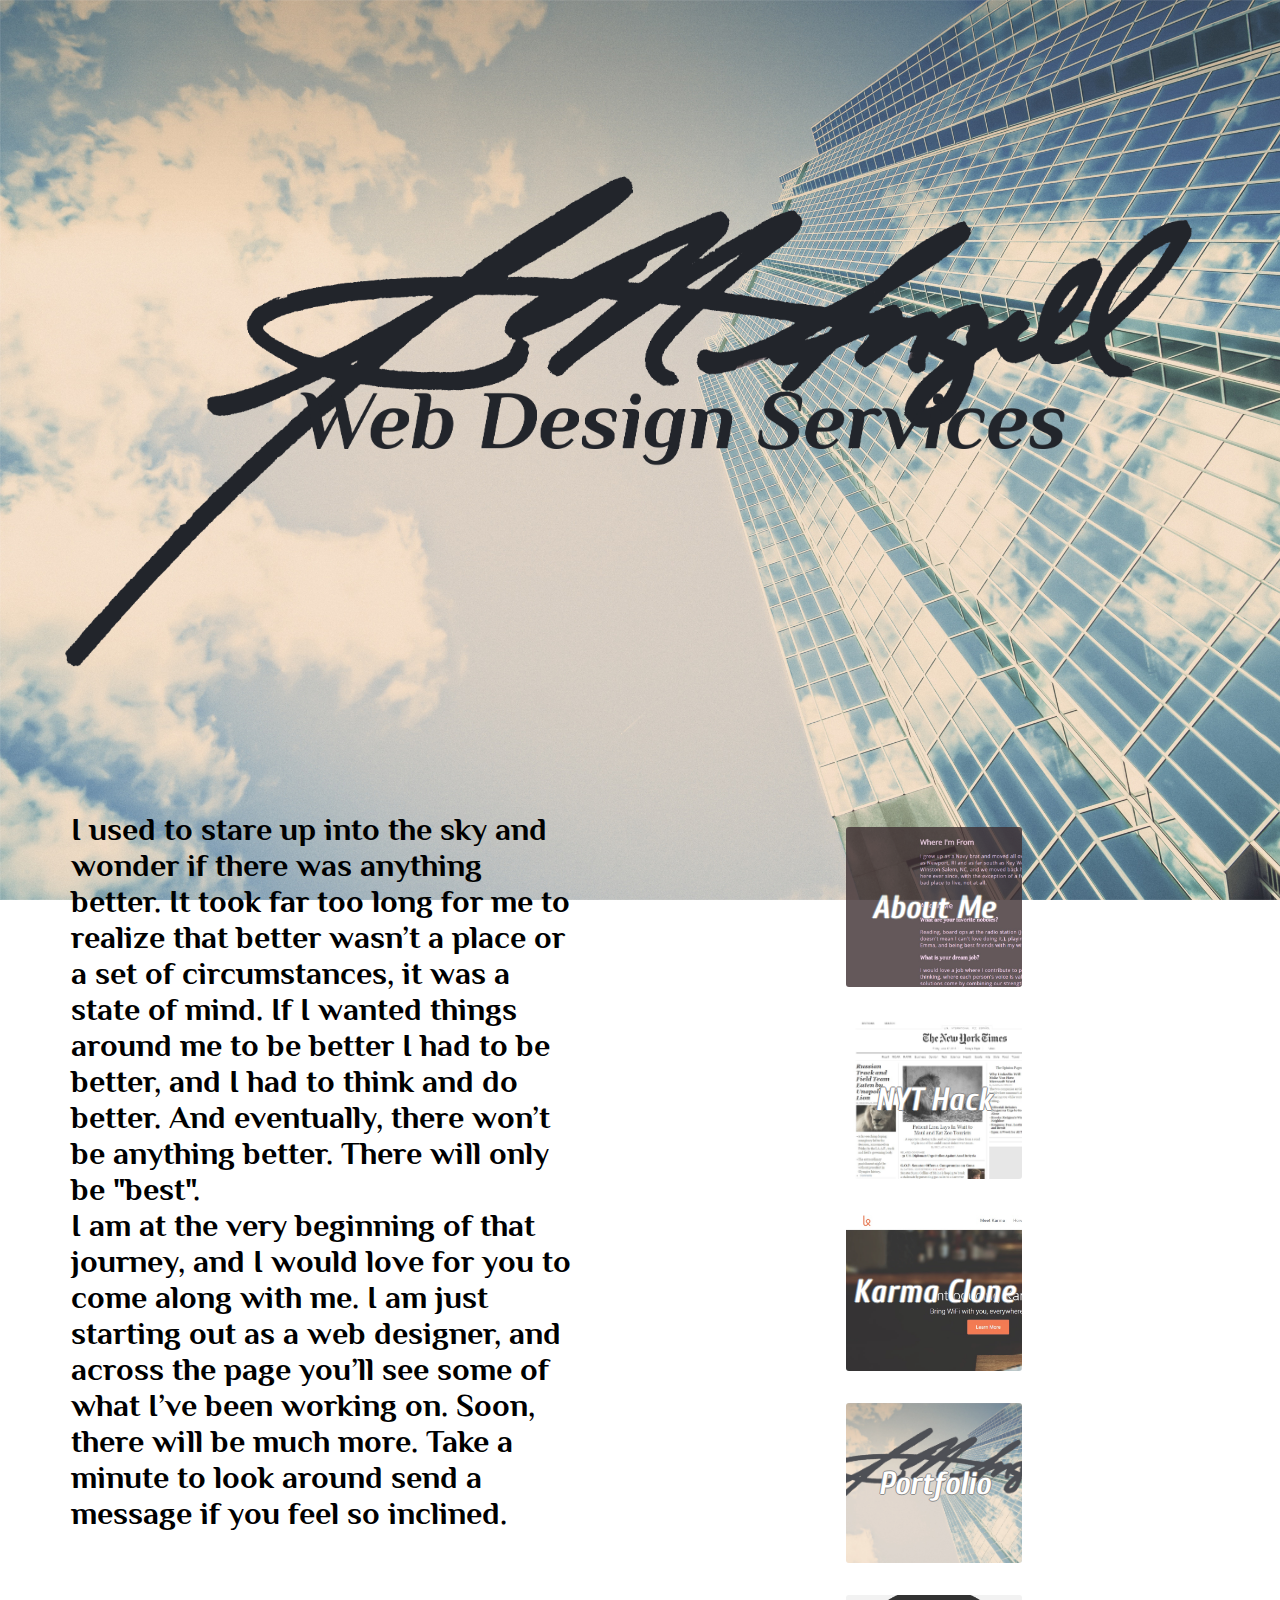
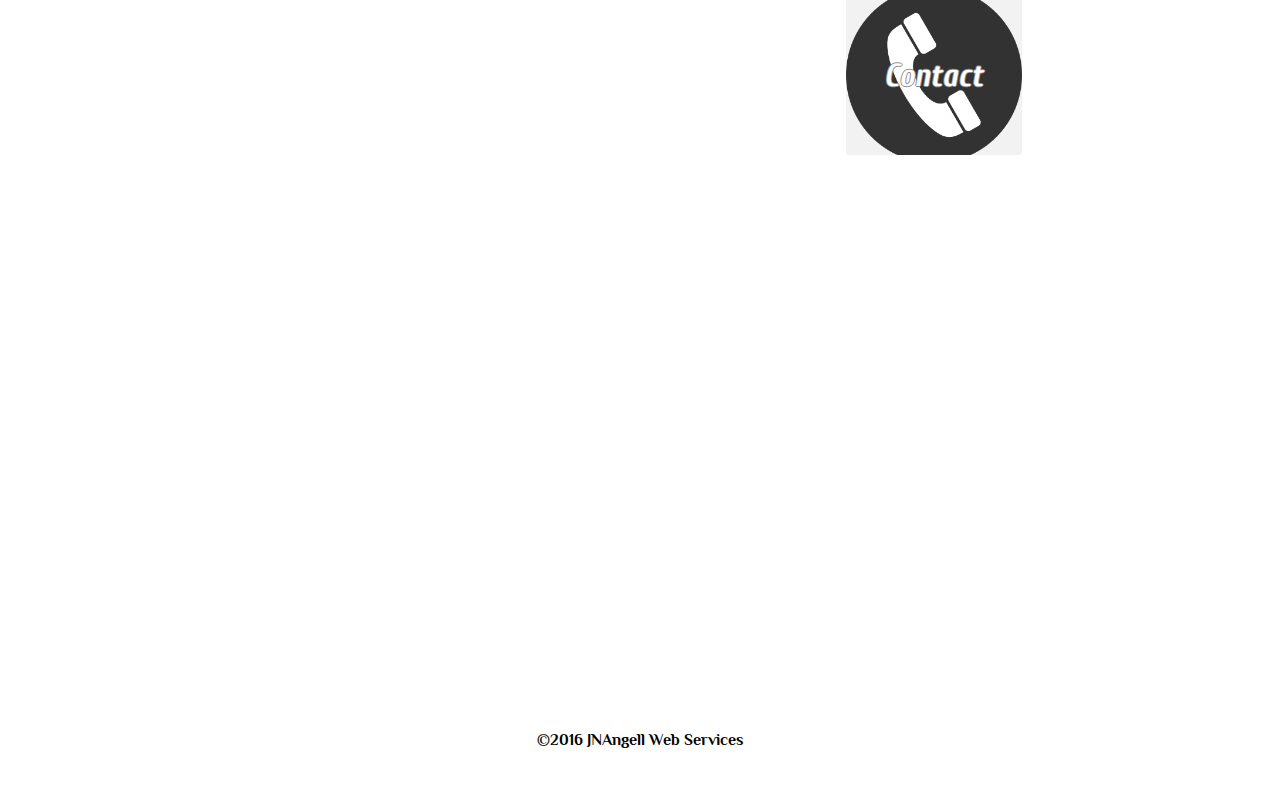
<file: index.html>
<!DOCTYPE html>
<html lang="en">

<head>
	<meta charset="UTF-8">
	<title>JNAngell Web Services</title>
	<link rel="stylesheet" type="text/css" href="style.css">
	<link href='https://fonts.googleapis.com/css?family=Philosopher:400,400italic,700,700italic|Cuprum:400,400italic,700,700italic' rel='stylesheet' type='text/css'>
</head>

<body>

    <header>
      <img src="sig-logo.png" height="100%" width="100%" alt="signature" />
    </header>	
  
    <section class="content">

        <p class="description">I used to stare up into the sky and wonder if there was anything better.  It took far too long for me to realize that better wasn’t a place or a set of circumstances, it was a state of mind.  If I wanted things around me to be better I had to be better, and I had to think and do better.  And eventually, there won’t be anything better.  There will only be "best".<br> I am at the very beginning of that journey, and I would love for you to come along with me.  I am just starting out as a web designer, and across the page you’ll see some of what I’ve been working on. Soon, there will be much more.  Take a minute to look around send a message if you feel so inclined.</p>

      <div class="links">
	    <button class="aboutme button-style"><a href="https://github.com/JohnnyEh/AboutMe/blob/master/aboutme.html">About Me</a></button>
	    <button class="nyt button-style"><a href="http://i.imgur.com/lhpGrvK.jpg">NYT Hack</a></button>
	    <button class="karma button-style"><a href="https://github.com/JohnnyEh/KarmaLanding/blob/master/KarmaLanding.html">Karma Clone</a></button>
	    <button class="portfolio button-style"><a href="https://github.com/JohnnyEh/johnathan-angell-portfolio/blob/master/index.html">Portfolio</a></button>
	    <button class="contact button-style"><a href="../johnathan-angell-portfolio/contact/contact.html">Contact</a></button>
      </div>

    </section>

    <footer>
      <p>&copy2016 JNAngell Web Services</p>
    </footer>
  
</body>

</html>
</file>
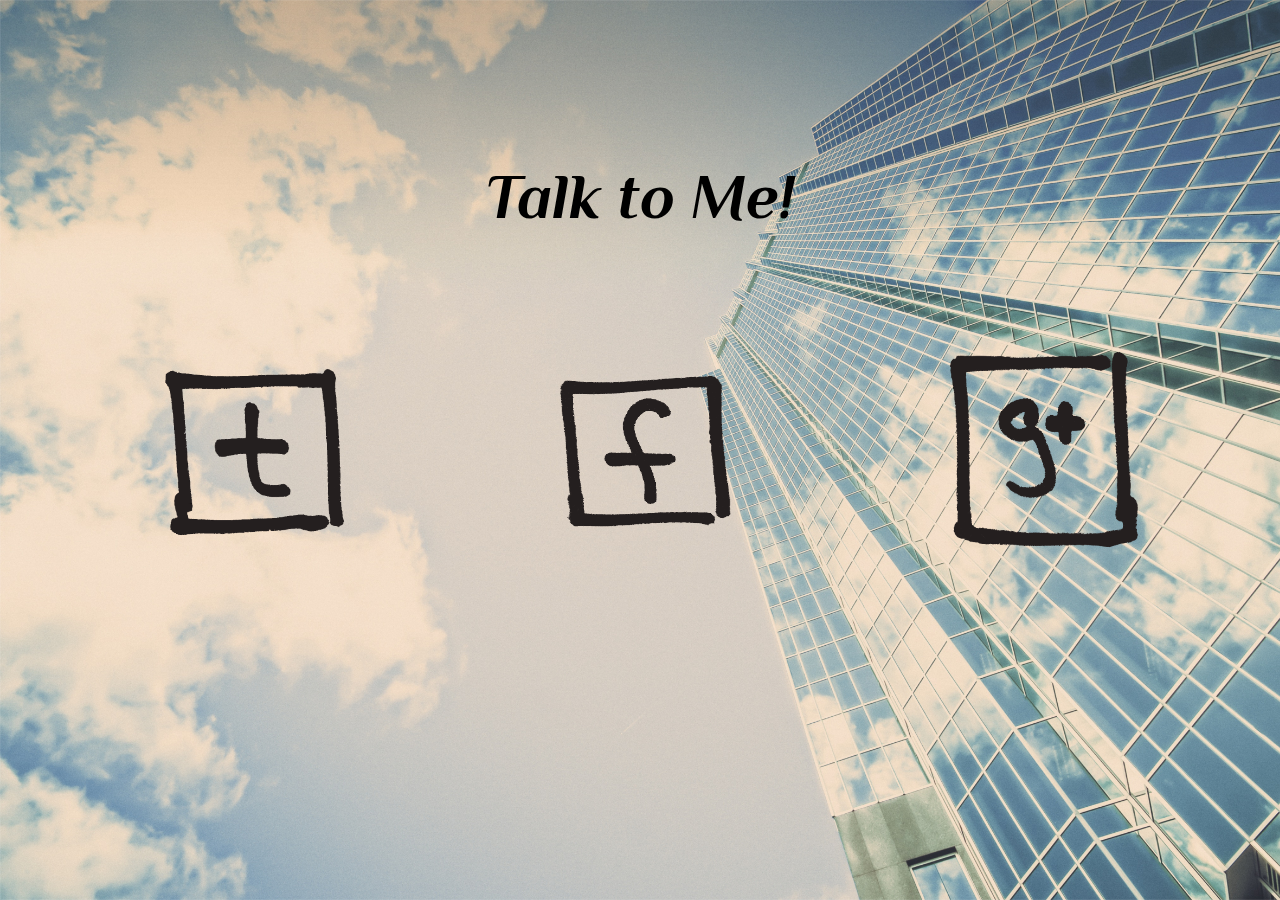
<file: contact/contact.html>
<!DOCTYPE html>
<html lang="en">
<head>
	<meta charset="UTF-8">
	<title>JNAngell Contact</title>
	<link rel="stylesheet" type="text/css" href="contact.css">
	<link href='https://fonts.googleapis.com/css?family=Philosopher:400,400italic,700,700italic|Cuprum:400,400italic,700,700italic' rel='stylesheet' type='text/css'>
</head>
<body>
	<h1>Talk to Me!</h1>
	<ul>
	  <li><a href="https://twitter.com/JohnnyNAngell">
	  <img src="twitter.png" alt="twitter" style="width:15rem;height:15rem;border:0"></a></li>
	  <li><a href="https://www.facebook.com/Jangell316">
	  <img src="facebook.png" alt="facebook" style="width:15rem;height:15rem;border:0"></a></li>
	  <li><a href="https://plus.google.com/110738515570524067945/posts">
	  <img src="googleplus.png" alt="google+" style="width:15rem;height:15rem;border:0"></a></li>
</body>
</html>
</file>
<file: style.css>
body {
	background-image: url("port-bkg2.jpg");
	background-size: cover;
	background-repeat: no-repeat;
	background-attachment: fixed;
}

header {
	margin-top: 7rem;
}

.description {
	margin: 10% 5% 5% 5%;
	width: 40%;
	float: left;
}

p {
	font-family: "philosopher", sans-serif;
	font-weight: 700;
	font-size: 2rem;
}

.links {
	margin: 10% 5% 5% 5%;
	width: 30%;
	float: right;
}

.links h3 {
	font-family: sans-serif;
	text-align: center;
	margin-top: 0;
}

button {
	display: table-cell;
	margin: 1rem; 
	height: 10rem; 
	width: 11rem;
	border-radius: 3px;
	border: 0;
	opacity: 0.8;
	 
}

button:hover {
	opacity: 1.0;
	cursor: pointer;
}

.button-style {
	color: white;
	font-family: "cuprum", "trebuchet ms", sans-serif;
	font-weight: 700;
	font-style: italic;
	font-size: 2rem;
	text-shadow: -1px 0 #707070, 0 1px #707070, 1px 0 #707070, 0 -1px #707070;
}

.aboutme {
	background-image: url("portfolio-aboutme.jpg");
	background-size: cover;
	background-repeat: no-repeat;
}

.nyt {
	background-image: url("portfolio-times.jpg");
	background-size: cover;
	background-repeat: no-repeat;
}

.karma {
	background-image: url("portfolio-karma.jpg");
	background-size: cover;
	background-repeat: no-repeat;
}

.portfolio {
	background-image: url("portfolio-webport.jpg");
	background-size: cover;
	background-repeat: no-repeat;
	background-position: center;
}

.contact {
	background-image: url("phone-icon.png");
	background-size: cover;
	background-repeat: no-repeat;
	background-position: center;
}

a {
	text-decoration: none;
	color: #fff;
}

footer {
	width: 100%;
	height: 5rem;
	clear: both;
	padding-top: 30rem;
	text-align: center;
}

footer p {
	font-size: 1rem
}
</file>
<file: contact/contact.css>
html {
	box-sizing: border-box;
}

*, *:before, *:after {
	box-sizing: inherit;
}

body {
	background-image: url("../port-bkg2.jpg");
	background-size: cover;
	background-repeat: no-repeat;
	background-attachment: fixed;
}

h1 {
	font-family: "philosopher", "trebuchet ms", sans-serif;
	font-style: italic;
	font-weight: 700;
	font-size: 4rem;
	text-align: center;
	margin: 10rem 1rem 1rem 1rem;
	color: #000;
}

ul {
	width: 100%;
	list-style: none;
	margin-top: 5rem;
	text-align: center;
}

li {
	width: 30%;
	margin: 1rem;
	float: left;
}

@media screen and (max-width: 1000px) {
	body {
		background-image: url(../port-bkg-mobile.jpg);
		background-size: cover;
	}
	ul {
		width: 94%;
		padding: 0;
		margin: 5rem 23% 0 23%;
		text-align: center;
	}
	li {
		width: 50%;
	}
}
</file>
